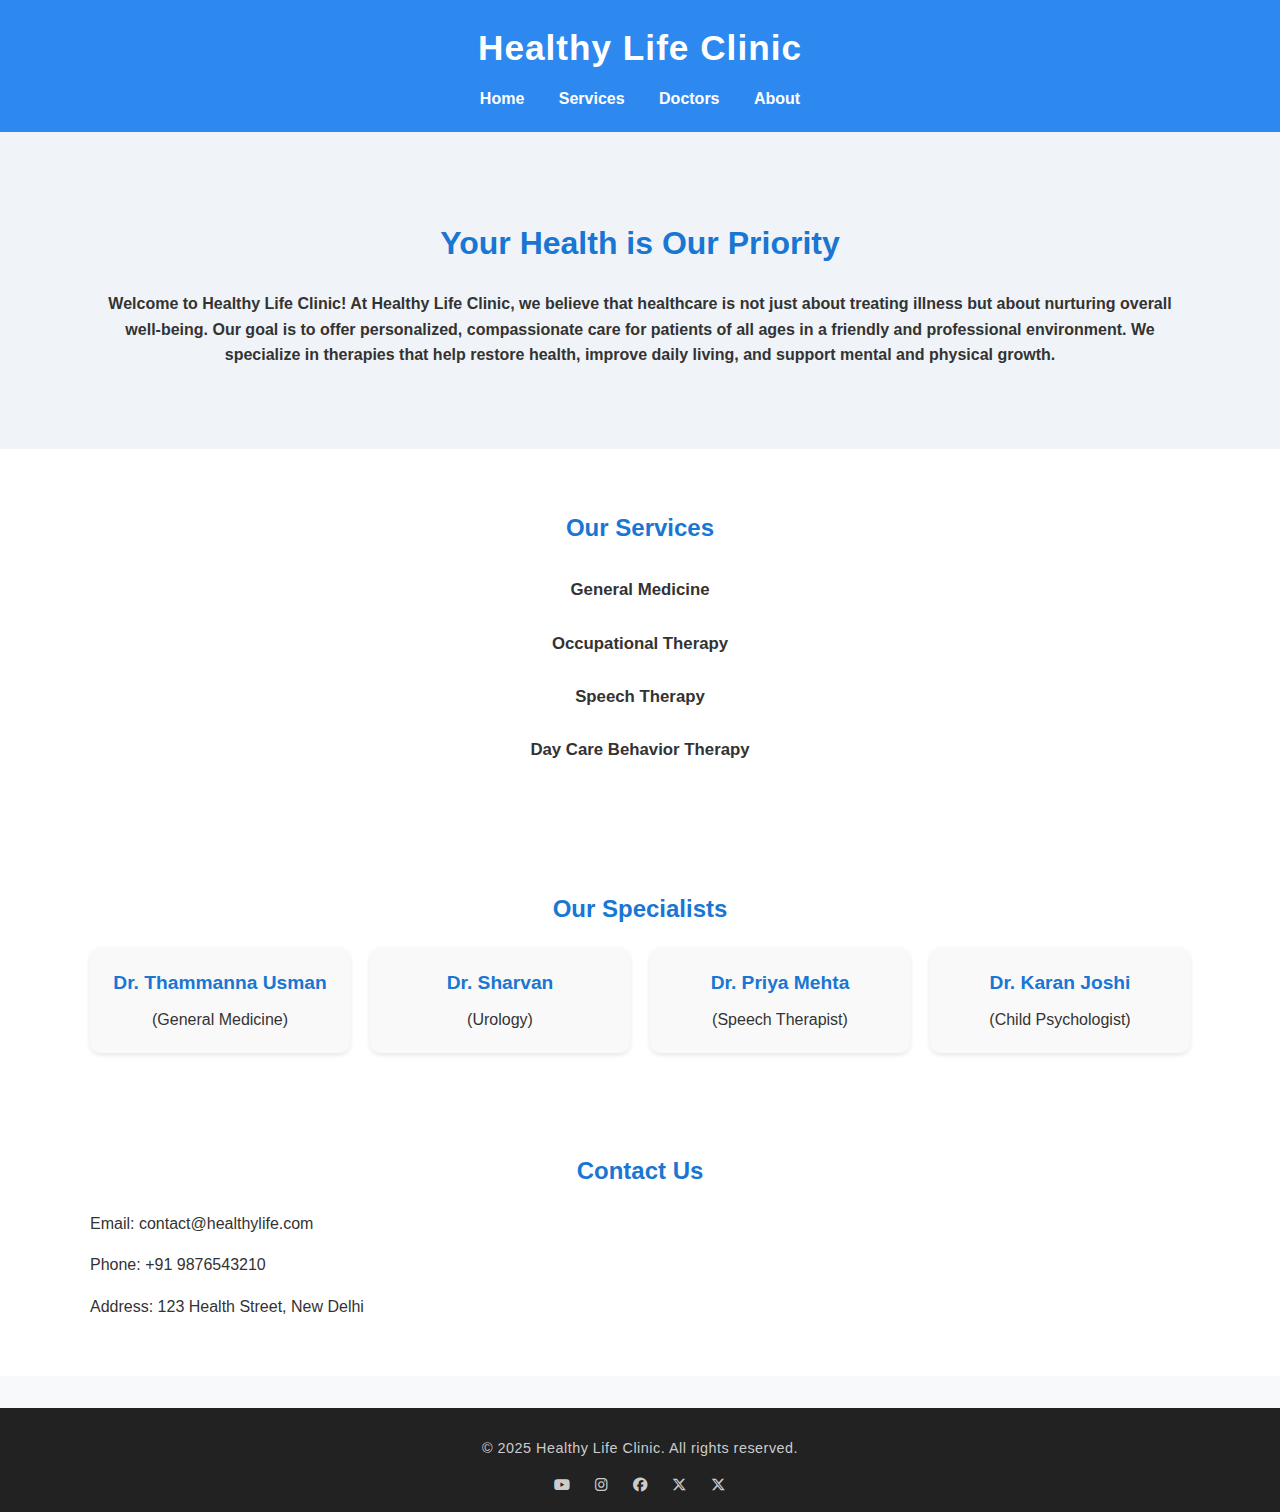
<file: index.html>
<!DOCTYPE html>
<html lang="en">
<head>
    <meta charset="UTF-8">
    <meta name="viewport" content="width=device-width, initial-scale=1.0">
    <title>Healthy Life Clinic</title>
    <link rel="stylesheet" href="css/styles.css">
    <!-- Font Awesome for social icons -->
    <link rel="stylesheet" href="https://cdnjs.cloudflare.com/ajax/libs/font-awesome/6.4.0/css/all.min.css">
</head>
<body>

    <header>
        <div class="container">
            <h1>Healthy Life Clinic</h1>
            <nav>
                <a href="index.html">Home</a>
                <a href="services.html">Services</a>
                <a href="doctor.html">Doctors</a>
                <a href="about.html">About</a>
            </nav>
        </div>
    </header>

    <section id="home" class="hero">
        <div class="container">
            <h2>Your Health is Our Priority</h2>
            <h4><p>Welcome to Healthy Life Clinic!

 At Healthy Life Clinic, we believe that healthcare is not just about treating illness but about nurturing overall well-being. Our goal is to offer personalized, compassionate care for patients of all ages in a friendly and professional environment.

 We specialize in therapies that help restore health, improve daily living, and support mental and physical growth.</p></h4>
        </div>
    </section>

    <section id="services" class="section">
        <div class="container">
            <h2>Our Services</h2>
            <ul>
               <strong><li>General Medicine</li></strong>
                <strong><li>Occupational Therapy</li></strong>
                <strong><li>Speech Therapy</li></strong>
                <strong><li>Day Care Behavior Therapy</li></strong>
            </ul>
        </div>
    </section>

    <section id="doctors" class="section">
        <div class="container">
            <h2>Our Specialists</h2>
            <div class="doctor-list">
                <div class="doctor">
                    <h3>Dr. Thammanna Usman</h3>
                    <p>(General Medicine)</p>
                </div>
                <div class="doctor">
                    <h3>Dr. Sharvan</h3>
                    <p>(Urology)</p>
                </div>
                <div class="doctor">
                    <h3>Dr. Priya Mehta</h3>
                    <p>(Speech Therapist)</p>
                </div>
                <div class="doctor">
                    <h3>Dr. Karan Joshi</h3>
                    <p>(Child Psychologist)</p>
                </div>
            </div>
        </div>
    </section>

    <section id="contact" class="section">
        <div class="container">
            <h2>Contact Us</h2>
            <p>Email: contact@healthylife.com</p>
            <p>Phone: +91 9876543210</p>
            <p>Address: 123 Health Street, New Delhi</p>
        </div>
    </section>

    <footer>
        <div class="container">
            <p>&copy; 2025 Healthy Life Clinic. All rights reserved.</p>
            <div class="social-icons">
                <a href="https://www.youtube.com/" target="_blank"><i class="fab fa-youtube"></i></a>
                <a href="https://www.instagram.com/" target="_blank"><i class="fab fa-instagram"></i></a>
                <a href="https://www.facebook.com/" target="_blank"><i class="fab fa-facebook"></i></a>
                <a href="https://twitter.com/" target="_blank"><i class="fab fa-x-twitter"></i></a>
                <a href="https://twitter.com/" target="_blank"><i class="fab fa-x-twitter"></i></a>
            </div>
        </div>
    </footer>

</body>
</html>
</file>
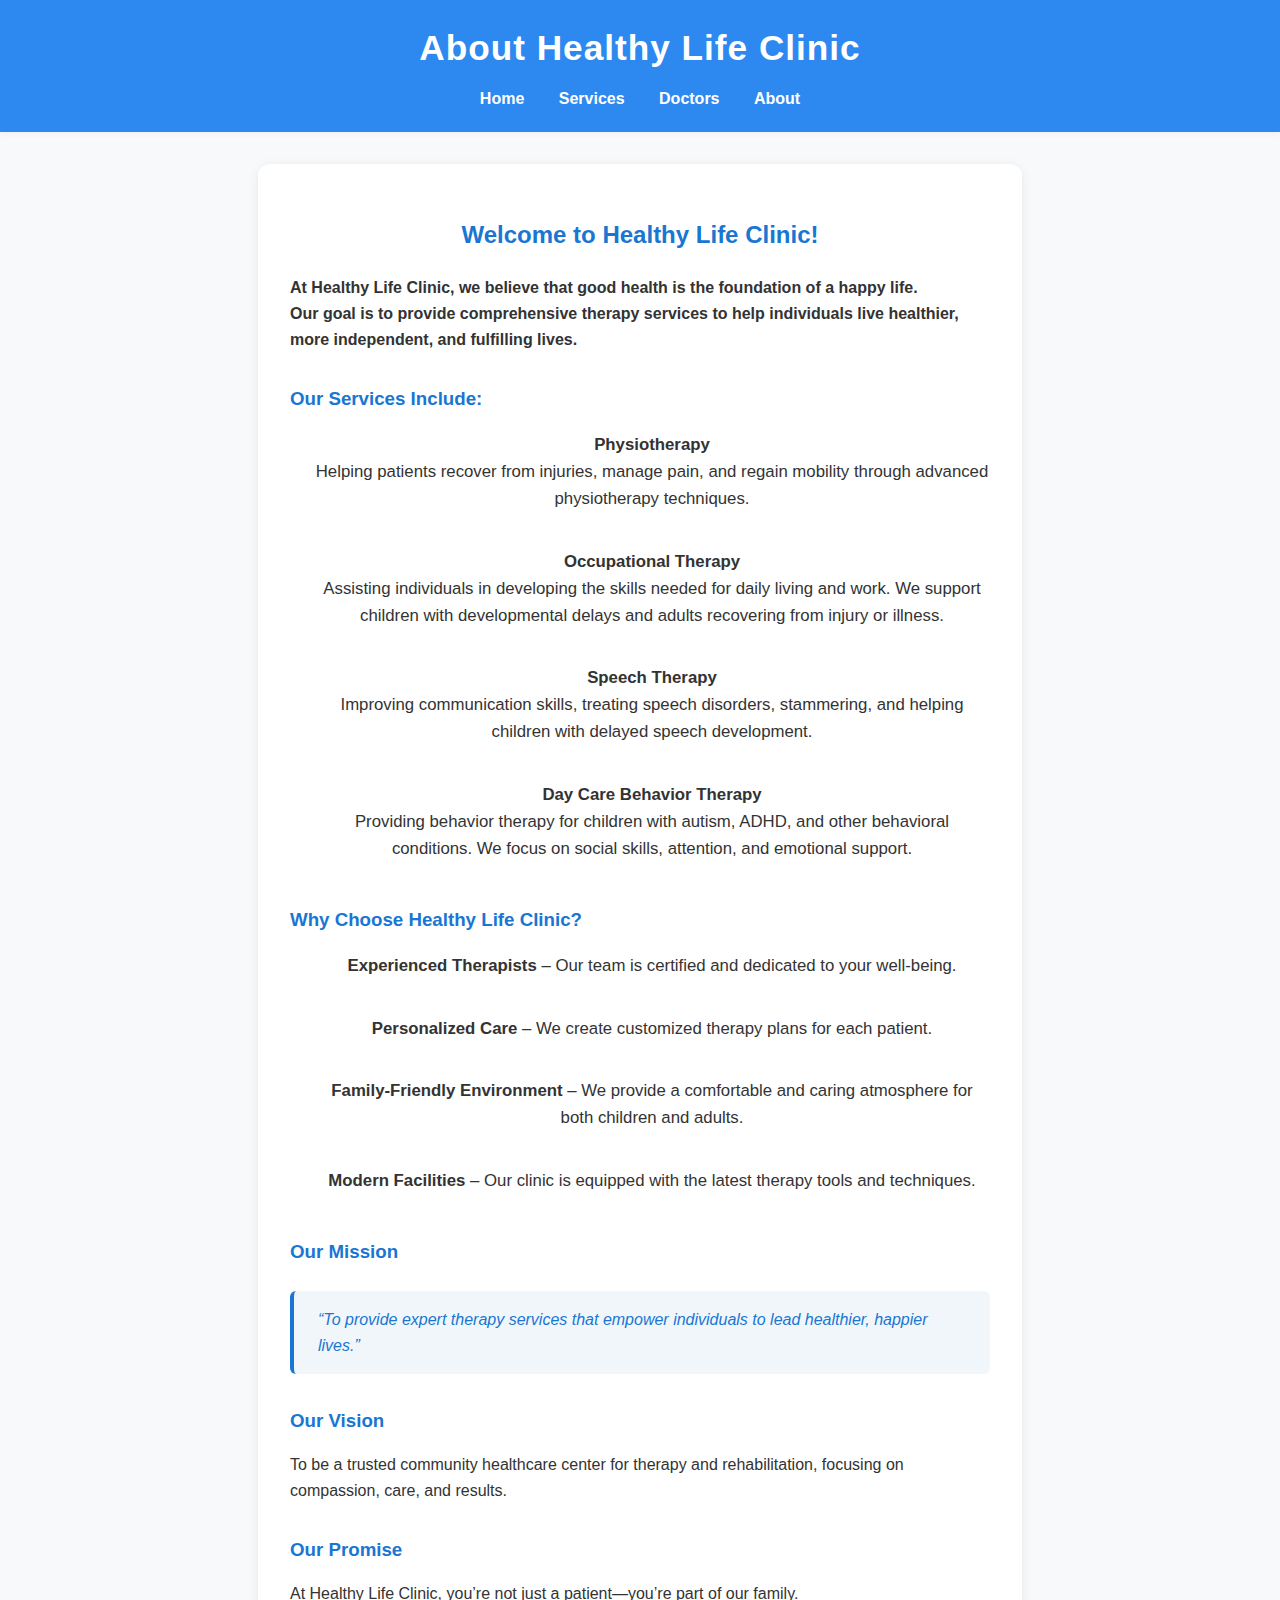
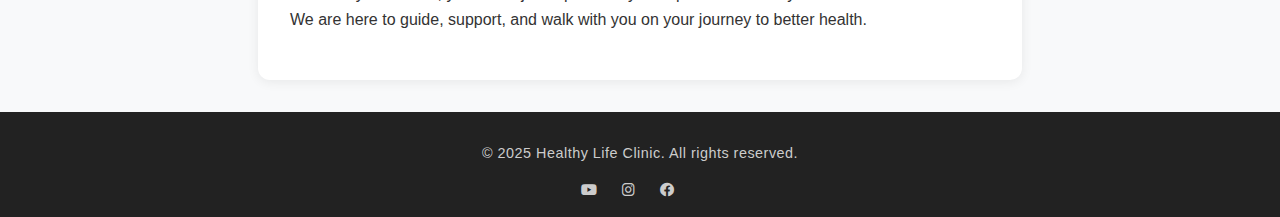
<file: about.html>
<!DOCTYPE html>
<html lang="en">
<head>
    <meta charset="UTF-8">
    <meta name="viewport" content="width=device-width, initial-scale=1.0">
    <title>About Healthy Life Clinic</title>
    <link rel="stylesheet" href="css/styles.css">
    <link rel="stylesheet" href="https://cdnjs.cloudflare.com/ajax/libs/font-awesome/6.0.0-beta3/css/all.min.css">
</head>
<body>
    <header>
        <div class="container">
            <h1>About Healthy Life Clinic</h1>
            <nav>
                <a href="index.html">Home</a>
                <a href="services.html">Services</a>
                <a href="doctor.html">Doctors</a>
                <a href="about.html">About</a>
            </nav>
        </div>
    </header>

    <main>
        <section class="about-section">
            <h2>Welcome to Healthy Life Clinic!</h2>
            <h4>At Healthy Life Clinic, we believe that good health is the foundation of a happy life.<br>
                        Our goal is to provide comprehensive therapy services to help individuals live healthier, more independent, and fulfilling lives.</h4>
            
            
            <h3>Our Services Include:</h3>
            <ul>
                <li><strong>Physiotherapy</strong><br>
                    Helping patients recover from injuries, manage pain, and regain mobility through advanced physiotherapy techniques.
                </li>
                <li><strong>Occupational Therapy</strong><br>
                    Assisting individuals in developing the skills needed for daily living and work. We support children with developmental delays and adults recovering from injury or illness.
                </li>
                <li><strong>Speech Therapy</strong><br>
                    Improving communication skills, treating speech disorders, stammering, and helping children with delayed speech development.
                </li>
                <li><strong>Day Care Behavior Therapy</strong><br>
                    Providing behavior therapy for children with autism, ADHD, and other behavioral conditions. We focus on social skills, attention, and emotional support.
                </li>
            </ul>

            <h3>Why Choose Healthy Life Clinic?</h3>
            <ul>
                <li><strong>Experienced Therapists</strong> – Our team is certified and dedicated to your well-being.</li>
                <li><strong>Personalized Care</strong> – We create customized therapy plans for each patient.</li>
                <li><strong>Family-Friendly Environment</strong> – We provide a comfortable and caring atmosphere for both children and adults.</li>
                <li><strong>Modern Facilities</strong> – Our clinic is equipped with the latest therapy tools and techniques.</li>
            </ul>

            <h3>Our Mission</h3>
            <blockquote>“To provide expert therapy services that empower individuals to lead healthier, happier lives.”</blockquote>

            <h3>Our Vision</h3>
            <p>To be a trusted community healthcare center for therapy and rehabilitation, focusing on compassion, care, and results.</p>

            <h3>Our Promise</h3>
            <p>At Healthy Life Clinic, you’re not just a patient—you’re part of our family.<br>
            We are here to guide, support, and walk with you on your journey to better health.</p>
        </section>
    </main>

    <footer>
        <div class="container">
            <p>&copy; 2025 Healthy Life Clinic. All rights reserved.</p>
            <div class="social-icons">
                <a href="https://www.youtube.com/" target="_blank"><i class="fab fa-youtube"></i></a>
                <a href="https://www.instagram.com/" target="_blank"><i class="fab fa-instagram"></i></a>
                <a href="https://www.facebook.com/" target="_blank"><i class="fab fa-facebook"></i></a>
                <a href="https://twitter.com/" target="_blank"><i class="fab fa-x-twitter"></i></a>
            </div>
        </div>
    </footer>
</body>
</html>
</file>
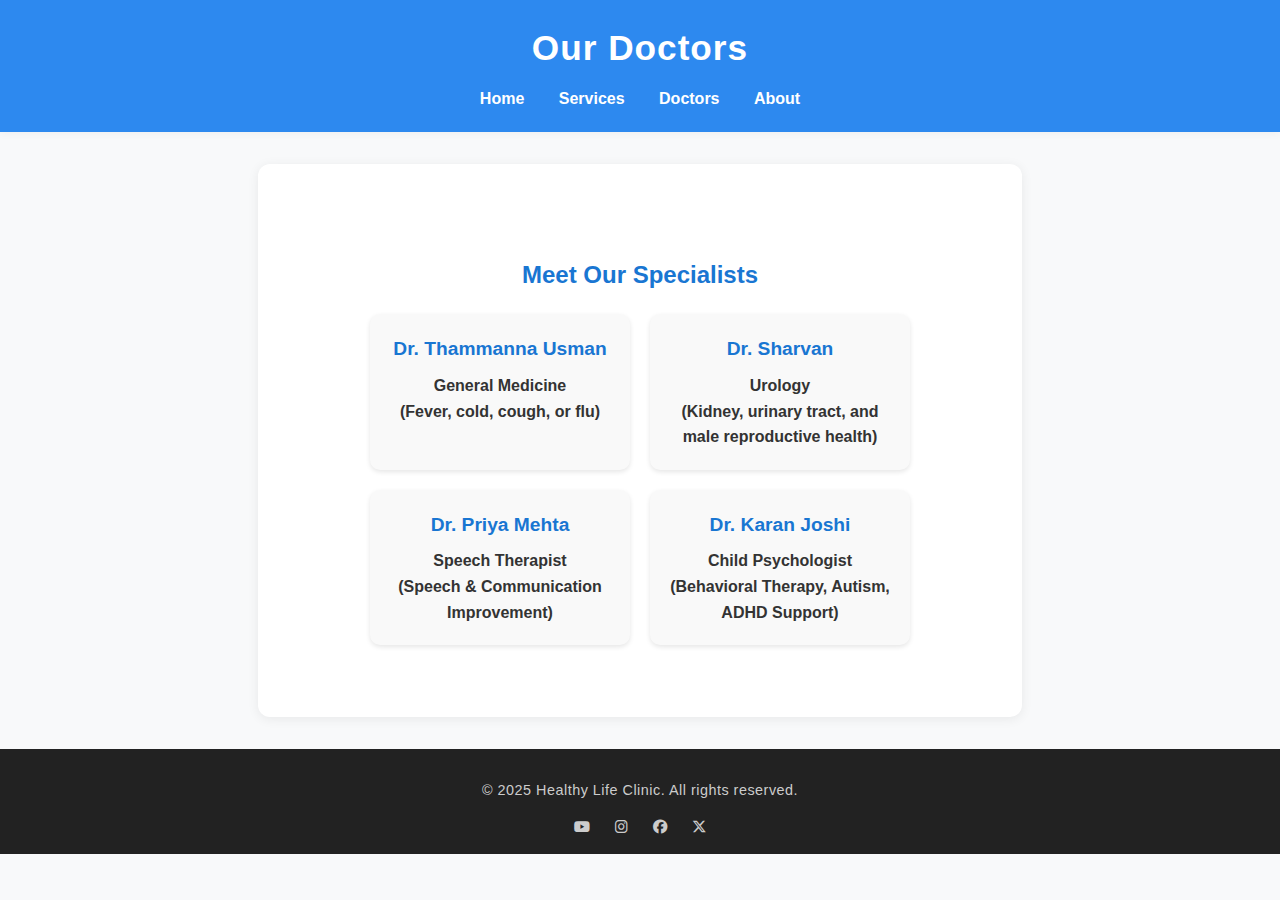
<file: doctor.html>
<!DOCTYPE html>
<html lang="en">
<head>
    <meta charset="UTF-8">
    <meta name="viewport" content="width=device-width, initial-scale=1.0">
    <title>Our Doctors</title>
    <link rel="stylesheet" href="css/styles.css">
    <!-- Font Awesome CDN for social icons -->
    <link rel="stylesheet" href="https://cdnjs.cloudflare.com/ajax/libs/font-awesome/6.4.2/css/all.min.css">
</head>
<body>
    <header>
        <div class="container">
            <h1>Our Doctors</h1>
            <nav>
                <a href="index.html">Home</a>
                <a href="services.html">Services</a>
                <a href="doctor.html">Doctors</a>
                <a href="about.html">About</a>
            </nav>
        </div>
    </header>

    <main>
        <section id="doctors" class="section">
            <div class="container">
                <h2>Meet Our Specialists</h2>
                <div class="doctor-list">
                    <div class="doctor">
                        <h3>Dr. Thammanna Usman</h3>
                        <strong><p>General Medicine</p></strong>
                        <strong>(Fever, cold, cough, or flu)</strong>
                    </div>
                    <div class="doctor">
                        <h3>Dr. Sharvan</h3>
                        <strong><p>Urology</p></strong>
                        <strong>(Kidney, urinary tract, and male reproductive health)</strong>
                    </div>
                    <div class="doctor">
                        <h3>Dr. Priya Mehta</h3>
                        <strong><p>Speech Therapist</p></strong>
                        <strong>(Speech &amp; Communication Improvement)</strong>
                    </div>
                    <div class="doctor">
                        <h3>Dr. Karan Joshi</h3>
                        <strong><p>Child Psychologist</p></strong>
                        <strong>(Behavioral Therapy, Autism, ADHD Support)</strong>
                    </div>
                </div>
            </div>
        </section>
    </main>

    <footer>
        <div class="container">
            <p>&copy; 2025 Healthy Life Clinic. All rights reserved.</p>
            <div class="social-icons">
                <a href="https://www.youtube.com/" target="_blank"><i class="fab fa-youtube"></i></a>
                <a href="https://www.instagram.com/" target="_blank"><i class="fab fa-instagram"></i></a>
                <a href="https://www.facebook.com/" target="_blank"><i class="fab fa-facebook"></i></a>
                <a href="https://twitter.com/" target="_blank"><i class="fab fa-x-twitter"></i></a>
            </div>
        </div>
    </footer>
</body>
</html>
</file>
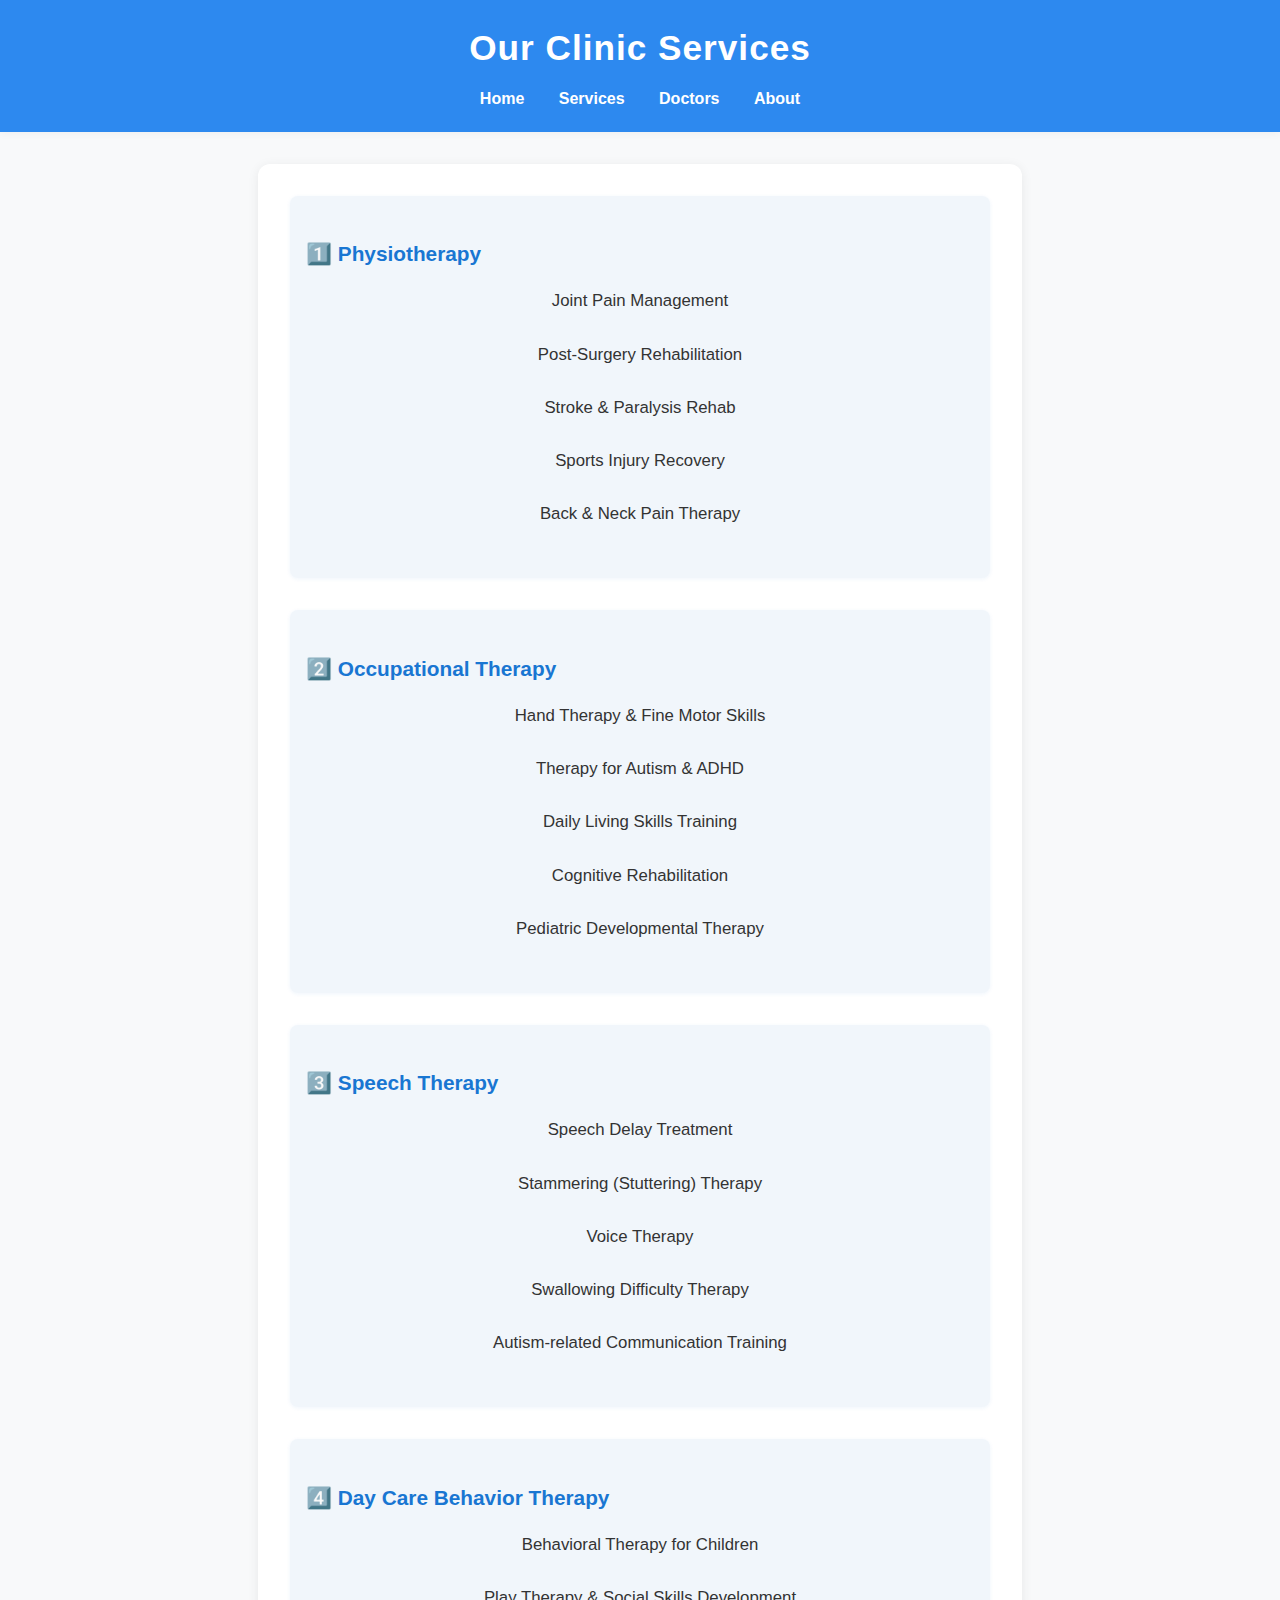
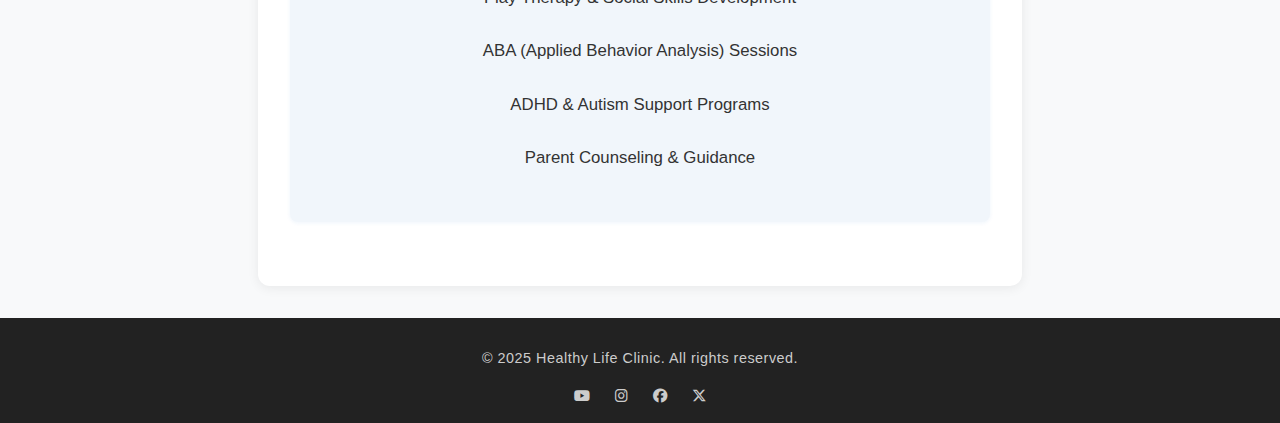
<file: services.html>
<!DOCTYPE html>
<html lang="en">
<head>
    <meta charset="UTF-8">
    <meta name="viewport" content="width=device-width, initial-scale=1.0">
    <title>Clinic Services</title>
    <link rel="stylesheet" href="css/styles.css">
    <!-- Font Awesome CDN for social icons -->
    <link rel="stylesheet" href="https://cdnjs.cloudflare.com/ajax/libs/font-awesome/6.4.2/css/all.min.css">
</head>
<body>
    <header>
        <div class="container">
            <h1>Our Clinic Services</h1>
            <nav>
                <a href="index.html">Home</a>
                <a href="services.html">Services</a>
                <a href="doctor.html">Doctors</a>
                <a href="about.html">About</a>
            </nav>
        </div>
    </header>

    <main>
        <div class="service-block">
            <section>
                <h2>1️⃣ Physiotherapy</h2>
                <ul>
                    <li>Joint Pain Management</li>
                    <li>Post-Surgery Rehabilitation</li>
                    <li>Stroke &amp; Paralysis Rehab</li>
                    <li>Sports Injury Recovery</li>
                    <li>Back &amp; Neck Pain Therapy</li>
                </ul>
            </section>
        </div>
        <div class="service-block">
            <section>
                <h2>2️⃣ Occupational Therapy</h2>
                <ul>
                    <li>Hand Therapy &amp; Fine Motor Skills</li>
                    <li>Therapy for Autism &amp; ADHD</li>
                    <li>Daily Living Skills Training</li>
                    <li>Cognitive Rehabilitation</li>
                    <li>Pediatric Developmental Therapy</li>
                </ul>
            </section>
        </div>
        <div class="service-block">
            <section>
                <h2>3️⃣ Speech Therapy</h2>
                <ul>
                    <li>Speech Delay Treatment</li>
                    <li>Stammering (Stuttering) Therapy</li>
                    <li>Voice Therapy</li>
                    <li>Swallowing Difficulty Therapy</li>
                    <li>Autism-related Communication Training</li>
                </ul>
            </section>
        </div>
        <div class="service-block">
            <section>
                <h2>4️⃣ Day Care Behavior Therapy</h2>
                <ul>
                    <li>Behavioral Therapy for Children</li>
                    <li>Play Therapy &amp; Social Skills Development</li>
                    <li>ABA (Applied Behavior Analysis) Sessions</li>
                    <li>ADHD &amp; Autism Support Programs</li>
                    <li>Parent Counseling &amp; Guidance</li>
                </ul>
            </section>
        </div>
    </main>

    <footer>
        <div class="container">
            <p>&copy; 2025 Healthy Life Clinic. All rights reserved.</p>
            <div class="social-icons">
                <a href="https://www.youtube.com/" target="_blank"><i class="fab fa-youtube"></i></a>
                <a href="https://www.instagram.com/" target="_blank"><i class="fab fa-instagram"></i></a>
                <a href="https://www.facebook.com/" target="_blank"><i class="fab fa-facebook"></i></a>
                <a href="https://twitter.com/" target="_blank"><i class="fab fa-x-twitter"></i></a>
            </div>
        </div>
    </footer>
</body>
</html>
</file>
<file: css/styles.css>
/* ==========================
   Combined CSS: about.css
   ========================== */
body {
    margin: 0;
    font-family: Arial, sans-serif;
    background: #f8f9fa;
    color: #222;
}

.container {
    width: 90%;
    max-width: 1100px;
    margin: auto;
}

header {
    background: #1976d2;
    color: #fff;
    padding: 2rem 0 1rem 0;
    text-align: center;
    box-shadow: 0 2px 8px rgba(0,0,0,0.04);
}

header h1 {
    margin: 0;
    font-size: 2.2rem;
    letter-spacing: 1px;
}

nav {
    text-align: center;
    margin-top: 10px;
}

nav a {
    color: white;
    text-decoration: none;
    margin: 0 15px;
    font-weight: bold;
    transition: text-decoration 0.2s;
}

nav a:hover {
    text-decoration: underline;
}

main {
    max-width: 800px;
    margin: 2rem auto;
    background: #fff;
    padding: 2rem;
    border-radius: 12px;
    box-shadow: 0 2px 12px rgba(0,0,0,0.07);
}

.about-section h2 {
    color: #1976d2;
    margin-bottom: 1rem;
    font-size: 1.5rem;
    text-align: center;
}

.about-section h3 {
    color: #1976d2;
    margin-top: 2rem;
    margin-bottom: 0.5rem;
}

.about-section ul {
    padding-left: 1.5rem;
    margin-top: 0.5rem;
    margin-bottom: 1.5rem;
}

.about-section li {
    margin-bottom: 1rem;
    font-size: 1.05rem;
}

blockquote {
    background: #f1f6fb;
    border-left: 4px solid #1976d2;
    margin: 1.5rem 0;
    padding: 1rem 1.5rem;
    font-style: italic;
    color: #1976d2;
    border-radius: 6px;
}

footer {
    background: #222;
    color: #fff;
    text-align: center;
    padding: 1rem 0;
    margin-top: 2rem;
    font-size: 0.95rem;
    letter-spacing: 0.5px;
}

.social-icons a {
    color: #ccc;
    text-decoration: none;
    margin: 0 10px;
    font-size: 1.2em;
    transition: color 0.3s;
}

.social-icons a:hover {
    color: #fff;
}

.social-icons a[href*="youtube"]:hover {
    color: #FF0000;
}
.social-icons a[href*="instagram"]:hover {
    color: #C13584;
}
.social-icons a[href*="facebook"]:hover {
    color: #3b5998;
}
.social-icons a[href*="twitter"]:hover,
.social-icons a[href*="x-twitter"]:hover {
    color: #1da1f2;
}

/* ==========================
   Combined CSS: doctor.css
   ========================== */
body {
    margin: 0;
    font-family: Arial, sans-serif;
    background: #f8f9fa;
    color: #222;
}

.container {
    width: 90%;
    max-width: 1100px;
    margin: auto;
}

header {
    background: #1976d2;
    color: #fff;
    padding: 2rem 0 1rem 0;
    text-align: center;
    box-shadow: 0 2px 8px rgba(0,0,0,0.04);
}

header h1 {
    margin: 0;
    font-size: 2.2rem;
    letter-spacing: 1px;
}

nav {
    text-align: center;
    margin-top: 10px;
}

nav a {
    color: white;
    text-decoration: none;
    margin: 0 15px;
    font-weight: bold;
    transition: text-decoration 0.2s;
}

nav a:hover {
    text-decoration: underline;
}

main {
    max-width: 800px;
    margin: 2rem auto;
    background: #fff;
    padding: 2rem;
    border-radius: 12px;
    box-shadow: 0 2px 12px rgba(0,0,0,0.07);
}

.section h2 {
    color: #1976d2;
    margin-bottom: 1.5rem;
    font-size: 1.5rem;
    text-align: center;
}

.doctor-list {
    display: flex;
    flex-wrap: wrap;
    gap: 2rem;
    justify-content: center;
}

.doctor {
    background: #f1f6fb;
    border-radius: 8px;
    box-shadow: 0 1px 4px rgba(25, 118, 210, 0.07);
    padding: 1.5rem 2rem;
    min-width: 220px;
    max-width: 260px;
    text-align: center;
    transition: box-shadow 0.2s;
}

.doctor:hover {
    box-shadow: 0 4px 16px rgba(25, 118, 210, 0.13);
}

.doctor h3 {
    margin: 0 0 0.5rem 0;
    color: #1976d2;
    font-size: 1.2rem;
}

.doctor p {
    margin: 0;
    font-size: 1rem;
    color: #333;
}

footer {
    background: #222;
    color: #fff;
    text-align: center;
    padding: 1rem 0;
    margin-top: 2rem;
    font-size: 0.95rem;
    letter-spacing: 0.5px;
}

.social-icons a {
    color: #ccc;
    text-decoration: none;
    margin: 0 10px;
    font-size: 1.2em;
    transition: color 0.3s;
}

.social-icons a:hover {
    color: #fff;
}

.social-icons a[href*="youtube"]:hover {
    color: #FF0000;
}
.social-icons a[href*="instagram"]:hover {
    color: #C13584;
}
.social-icons a[href*="facebook"]:hover {
    color: #3b5998;
}
.social-icons a[href*="twitter"]:hover,
.social-icons a[href*="x-twitter"]:hover {
    color: #1da1f2;
}

/* ==========================
   Combined CSS: services.css
   ========================== */
body {
    margin: 0;
    font-family: Arial, sans-serif;
    line-height: 1.6;
    color: #333;
}

.container {
    width: 90%;
    max-width: 1100px;
    margin: auto;
}

header {
    background: #2d89ef;
    color: white;
    padding: 20px 0;
}

header h1 {
    margin: 0;
    text-align: center;
}

nav {
    text-align: center;
    margin-top: 10px;
}

nav a {
    color: white;
    text-decoration: none;
    margin: 0 15px;
    font-weight: bold;
}

nav a:hover {
    text-decoration: underline;
}
header {
    background: #1976d2;
    color: #fff;
    padding: 2rem 0 1rem 0;
    text-align: center;
    box-shadow: 0 2px 8px rgba(0,0,0,0.04);
}

main {
    max-width: 700px;
    margin: 2rem auto;
    background: #fff;
    padding: 2rem;
    border-radius: 12px;
    box-shadow: 0 2px 12px rgba(0,0,0,0.07);
}

.service-block {
    background: #f1f6fb;
    border-radius: 8px;
    box-shadow: 0 1px 4px rgba(25, 118, 210, 0.07);
    margin-bottom: 2rem;
    padding: 1.5rem 1rem;
    transition: box-shadow 0.2s;
}
.service-block:hover {
    box-shadow: 0 4px 16px rgba(25, 118, 210, 0.13);
}

section {
    margin-bottom: 0;
}

h1 {
    margin: 0;
    font-size: 2.2rem;
    letter-spacing: 1px;
}

h2 {
    color: #1976d2;
    margin-bottom: 0.5rem;
    font-size: 1.3rem;
}

ul {
    padding-left: 1.5rem;
    margin-top: 0.5rem;
}

li {
    margin-bottom: 0.4rem;
    font-size: 1.05rem;
}

footer {
    background: #222;
    color: #fff;
    text-align: center;
    padding: 1rem 0;
    margin-top: 2rem;
    font-size: 0.95rem;
    letter-spacing: 0.5px;
}
.social-icons a {
    color: #ccc;
    text-decoration: none;
    margin: 0 10px;
    font-size: 1em;
    transition: color 0.3s;
}

.social-icons a:hover {
    color: #fff;
}

.social-icons a[href*="youtube"]:hover {
    color: #FF0000;
}
.social-icons a[href*="instagram"]:hover {
    color: #C13584;
}
.social-icons a[href*="facebook"]:hover {
    color: #3b5998;
}
.social-icons a[href*="twitter"]:hover,
.social-icons a[href*="x-twitter"]:hover {
    color: #1DA1F2;
}

/* ==========================
   Combined CSS: home page .css
   ========================== */
body {
    margin: 0;
    font-family: Arial, sans-serif;
    line-height: 1.6;
    color: #333;
}

.container {
    width: 90%;
    max-width: 1100px;
    margin: auto;
}

header {
    background: #2d89ef;
    color: white;
    padding: 20px 0;
}

header h1 {
    margin: 0;
    text-align: center;
}

nav {
    text-align: center;
    margin-top: 10px;
}

nav a {
    color: white;
    text-decoration: none;
    margin: 0 15px;
    font-weight: bold;
}

nav a:hover {
    text-decoration: underline;
}

.hero {
    background: #f0f4f8;
    padding: 60px 0;
    text-align: center;
}

.hero h2 {
    margin-bottom: 10px;
    font-size: 2em;
}

.section {
    padding: 40px 0;
    background: #fff;
}

.section h2 {
    text-align: center;
    margin-bottom: 20px;
}

ul {
    list-style: none;
    padding: 0;
    text-align: center;
}

ul li {
    padding: 10px 0;
}

.doctor-list {
    display: flex;
    justify-content: center;
    flex-wrap: wrap;
    gap: 20px;
}

.doctor {
    background: #f9f9f9;
    padding: 20px;
    border-radius: 10px;
    width: 200px;
    box-shadow: 0 2px 5px rgba(0,0,0,0.1);
    text-align: center;
}

footer {
    background: #222;
    color: #ccc;
    text-align: center;
    padding: 15px 0;
    font-size: 0.9em;
}
.social-icons {
    margin-top: 10px;
}

.social-icons a {
    color: #ccc;
    text-decoration: none;
    margin: 0 10px;
    font-size: 1em;
    transition: color 0.3s;
}

.social-icons a:hover {
    color: #fff;
}

.social-icons a[href*="youtube"]:hover {
    color: #FF0000;
}
.social-icons a[href*="instagram"]:hover {
    color: #C13584;
}
.social-icons a[href*="facebook"]:hover {
    color: #3b5998;
}
.social-icons a[href*="x-twitter"]:hover {
    color: #1DA1F2;
}

@media (max-width: 768px) {
    .doctor-list {
        flex-direction: column;
        align-items: center;
    }
    
    .doctor {
        width: 90%;
    }
    
    nav a {
        display: block;
        margin: 10px 0;
    }
}
</file>
